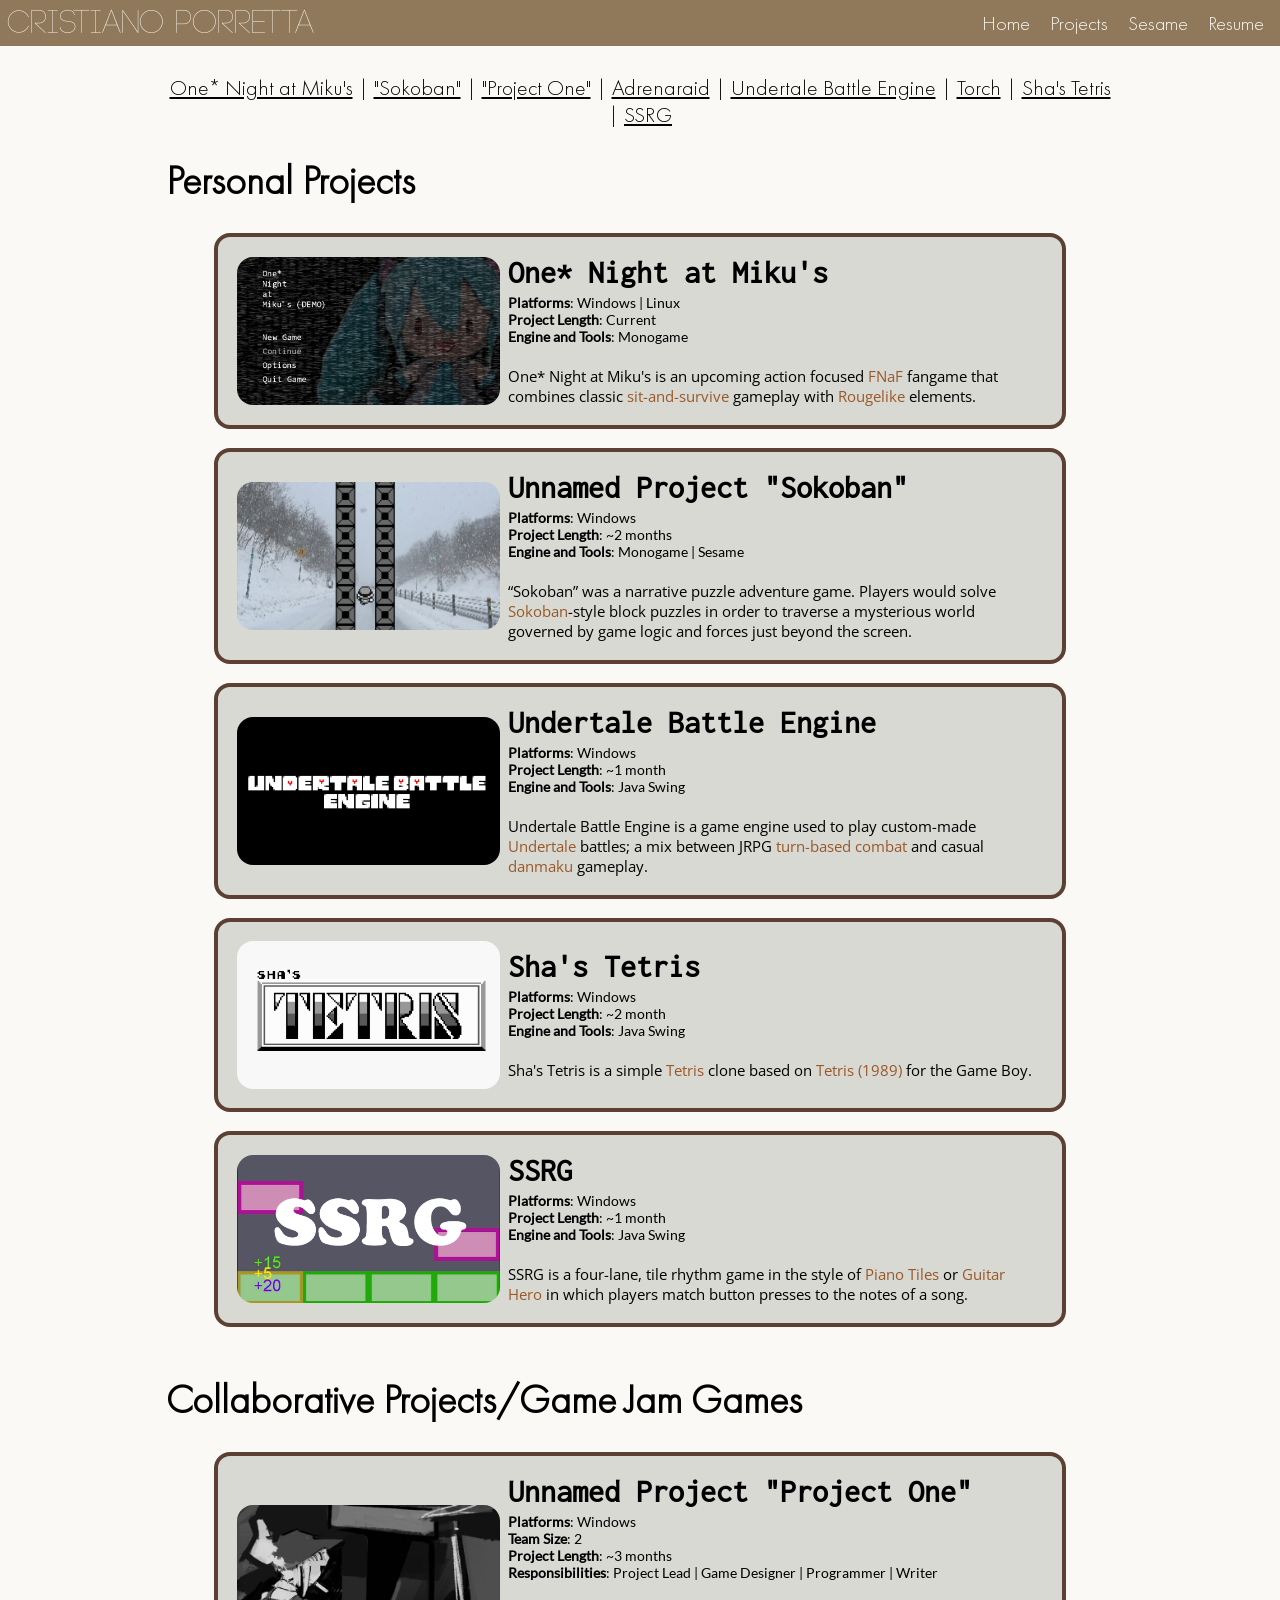
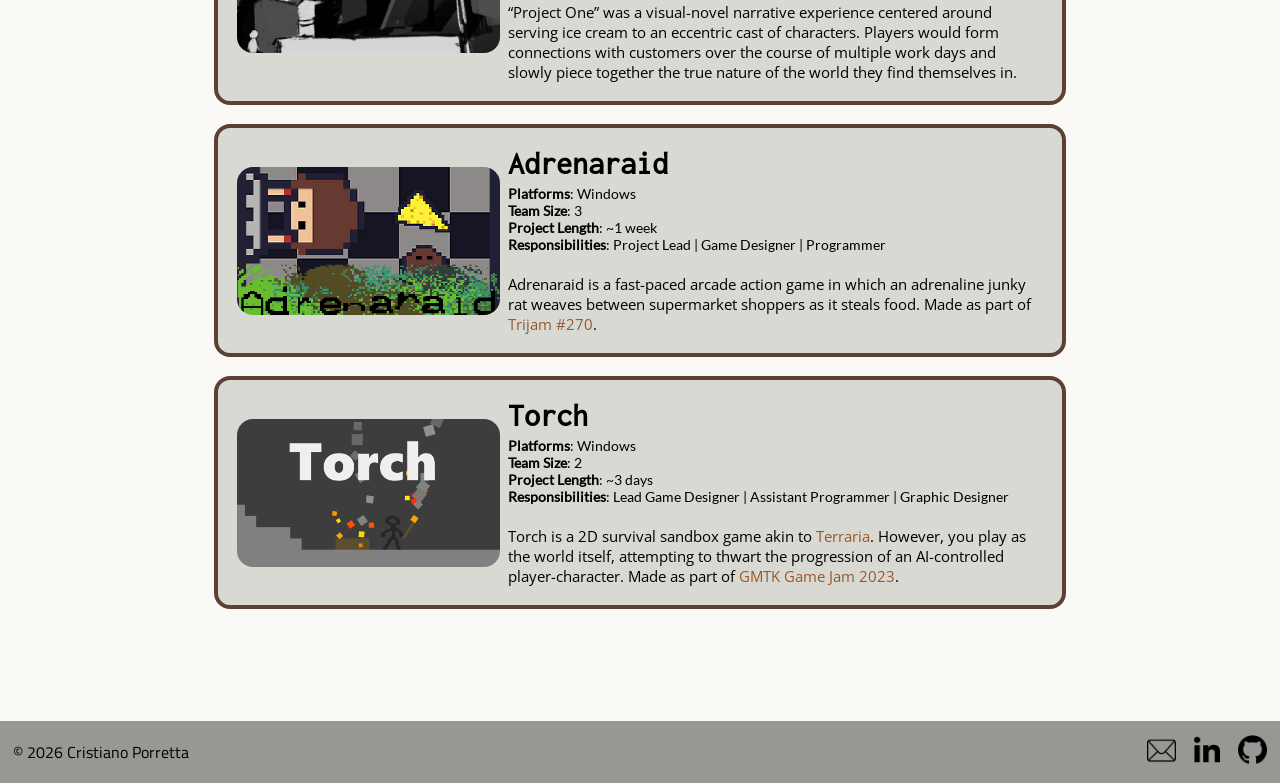
<file: projects/index.html>
<!DOCTYPE html>
<html>
    <head>
        <meta name="viewport" content="width=device-width, initial-scale=1.0">
        <link rel="stylesheet" href="/desktop.css">
        <title>Projects - Cristiano Porretta</title>
    </head>

    <body>
        <div class="navbar">
            <a href="/">Cristiano Porretta</a>
            <div class="navlinks">
                <a href="/index.html">Home</a>
                <a href="/projects/">Projects</a>
                <a href="/projects/sesame.html">Sesame</a>
                <a href="/resume.html">Resume</a>
            </div>
        </div>

        <div id="main">
            <p class="projectdirectory">
                <a href="#onam">One* Night at Miku's</a>
                |
                <a href="#sokoban">"Sokoban"</a>
                |
                <a href="#project-one">"Project One"</a>
                |
                <a href="#adrenaraid">Adrenaraid</a>
                |
                <a href="#ube">Undertale Battle Engine</a>
                |
                <a href="#torch">Torch</a>
                |
                <a href="#tetris">Sha's Tetris</a>
                |
                <a href="#ssrg">SSRG</a>
            </p>

            <h1>Personal Projects</h1>
            <div class="projectcontainer">
                <div class="projectcapsule" id="onam">
                    <a class="jump" href="/projects/onam.html"></a>
                    <img src="/resources/img/capsule/onam.PNG">
                    <div class="projdesc">
                        <h2>One* Night at Miku's</h2>
                        <p class="points">
                            <b>Platforms</b>: Windows | Linux<br>
                            <b>Project Length</b>: Current<br>
                            <b>Engine and Tools</b>: Monogame
                        </p>
                        <p class="blurb">One* Night at Miku's is an upcoming action focused <a href="https://en.wikipedia.org/wiki/Five_Nights_at_Freddy%27s" target="_blank">FNaF</a> fangame that combines classic <a href="https://www.reddit.com/r/fivenightsatfreddys/comments/10ta0nt/is_the_survive_until_6am_gameplay_style/" target="_blank">sit-and-survive</a> gameplay with <a href="https://en.wikipedia.org/wiki/Roguelike" target="_blank">Rougelike</a> elements.</p>
                    </div>
                </div>

                <div class="projectcapsule" id="sokoban">
                    <a class="jump" href="/projects/sokoban.html"></a>
                    <img src="/resources/img/capsule/sokoban.png">
                    <div class="projdesc">
                        <h2>Unnamed Project "Sokoban"</h2>
                        <p class="points">
                            <!-- <b>Responsibilities</b>: Project Lead | Game Designer | Programmer | Writer<br> -->
                            <!-- <b>Team Size</b>: 1<br> -->
                            <b>Platforms</b>: Windows<br>
                            <b>Project Length</b>: ~2 months<br>
                            <b>Engine and Tools</b>: Monogame | Sesame
                        </p>
                        <p class="blurb">“Sokoban” was a narrative puzzle adventure game. Players would solve <a href="https://en.wikipedia.org/wiki/Sokoban" target="_blank">Sokoban</a>-style block puzzles in order to traverse a mysterious world governed by game logic and forces just beyond the screen.</p>
                    </div>
                </div>

                <div class="projectcapsule" id="ube">
                    <a class="jump" href="/projects/ube.html"></a>
                    <img src="/resources/img/capsule/ube.png">
                    <div class="projdesc">
                        <h2>Undertale Battle Engine</h2>
                        <p class="points">
                            <b>Platforms</b>: Windows<br>
                            <b>Project Length</b>: ~1 month<br>
                            <b>Engine and Tools</b>: Java Swing
                        </p>
                        <p class="blurb">Undertale Battle Engine is a game engine used to play custom-made <a href="https://en.wikipedia.org/wiki/Undertale" target="_blank">Undertale</a> battles; a mix between JRPG <a href="https://en.wikipedia.org/wiki/Timekeeping_in_games#Turn-based" target="_blank">turn-based combat</a> and casual <a href="https://en.wikipedia.org/wiki/Bullet_hell" target="_blank">danmaku</a> gameplay.</p>
                    </div>
                </div>

                <div class="projectcapsule" id="tetris">
                    <a class="jump" href="/projects/shas-tetris.html"></a>
                    <img src="/resources/img/capsule/tetris.png">
                    <div class="projdesc">
                        <h2>Sha's Tetris</h2>
                        <p class="points">
                            <b>Platforms</b>: Windows<br>
                            <b>Project Length</b>: ~2 month<br>
                            <b>Engine and Tools</b>: Java Swing
                        </p>
                        <p class="blurb">Sha's Tetris is a simple <a href="https://en.wikipedia.org/wiki/Tetris" target="_blank">Tetris</a> clone based on <a href="https://en.wikipedia.org/wiki/Tetris_(Game_Boy_video_game)" target="_blank">Tetris (1989)</a> for the Game Boy.</p>
                    </div>
                </div>

                <div class="projectcapsule" id="ssrg">
                    <a class="jump" href="/projects/ssrg.html"></a>
                    <img src="/resources/img/capsule/ssrg.png">
                    <div class="projdesc">
                        <h2>SSRG</h2>
                        <p class="points">
                            <b>Platforms</b>: Windows<br>
                            <b>Project Length</b>: ~1 month<br>
                            <b>Engine and Tools</b>: Java Swing
                        </p>
                        <p class="blurb">SSRG is a four-lane, tile rhythm game in the style of <a href="https://en.wikipedia.org/wiki/Piano_Tiles" target="_blank">Piano Tiles</a> or <a href="https://en.wikipedia.org/wiki/Guitar_Hero" target="_blank">Guitar Hero</a> in which players match button presses to the notes of a song.</p>
                    </div>
                </div>
            </div>

            <h1>Collaborative Projects/Game Jam Games</h1>
            <div class="projectcontainer">
                <div class="projectcapsule" id="project-one">
                    <a class="jump" href="/projects/project-one.html"></a>
                    <img src="/resources/img/capsule/project-one.png">
                    <div class="projdesc">
                        <h2>Unnamed Project "Project One"</h2>
                        <p class="points">
                            <b>Platforms</b>: Windows<br>
                            <b>Team Size</b>: 2<br>
                            <b>Project Length</b>: ~3 months<br>
                            <b>Responsibilities</b>: Project Lead | Game Designer | Programmer | Writer
                        </p>
                        <p class="blurb">“Project One” was a visual-novel narrative experience centered around serving ice cream to an eccentric cast of characters. Players would form connections with customers over the course of multiple work days and slowly piece together the true nature of the world they find themselves in.</p>
                    </div>
                </div>

                <div class="projectcapsule" id="adrenaraid">
                    <a class="jump" href="/projects/adrenaraid.html"></a>
                    <img src="/resources/img/capsule/adrenaraid2.png">
                    <div class="projdesc">
                        <h2>Adrenaraid</h2>
                        <p class="points">
                            <b>Platforms</b>: Windows<br>
                            <b>Team Size</b>: 3<br>
                            <b>Project Length</b>: ~1 week<br>
                            <b>Responsibilities</b>: Project Lead | Game Designer | Programmer
                        </p>
                        <p class="blurb">Adrenaraid is a fast-paced arcade action game in which an adrenaline junky rat weaves between supermarket shoppers as it steals food. Made as part of <a>Trijam #270</a>.</p>
                    </div>
                </div>
                
                <div class="projectcapsule" id="torch">
                    <a class="jump" href="/projects/torch.html"></a>
                    <img src="/resources/img/capsule/torch2.png">
                    <div class="projdesc">
                        <h2>Torch</h2>
                        <p class="points">
                            <b>Platforms</b>: Windows<br>
                            <b>Team Size</b>: 2<br>
                            <b>Project Length</b>: ~3 days<br>
                            <b>Responsibilities</b>: Lead Game Designer | Assistant Programmer | Graphic Designer
                        </p>
                        <p class="blurb">Torch is a 2D survival sandbox game akin to <a href="http://en.wikipedia.org/wiki/Terraria" target="_blank">Terraria</a>. However, you play as the world itself, attempting to thwart the progression of an AI-controlled player-character. Made as part of <a href="https://itch.io/jam/gmtk-2023" target="_blank">GMTK Game Jam 2023</a>.</p>
                    </div>
                </div>
            </div>

            <!-- <h1>Unreleased Projects</h1>
            <div class="projectcontainer">
            </div> -->
        </div>
    </body>

    <footer>
        <p>&copy; 2026 Cristiano Porretta</p>
        <div class="socials">
            <a href="mailto:cristiano.porretta.26@gmail.com" target="_blank" draggable="false"><img src="/resources/img/mail.png"></a>
            <a href="https://www.linkedin.com/in/cristiano-porretta-74a4483b9/" target="_blank" draggable="false"><img src="/resources/img/linked.png"></a>
            <a href="https://github.com/ShaShaMan26" target="_blank" draggable="false"><img src="/resources/img/git.png"></a>
        </div>
    </footer>
</html>
</file>
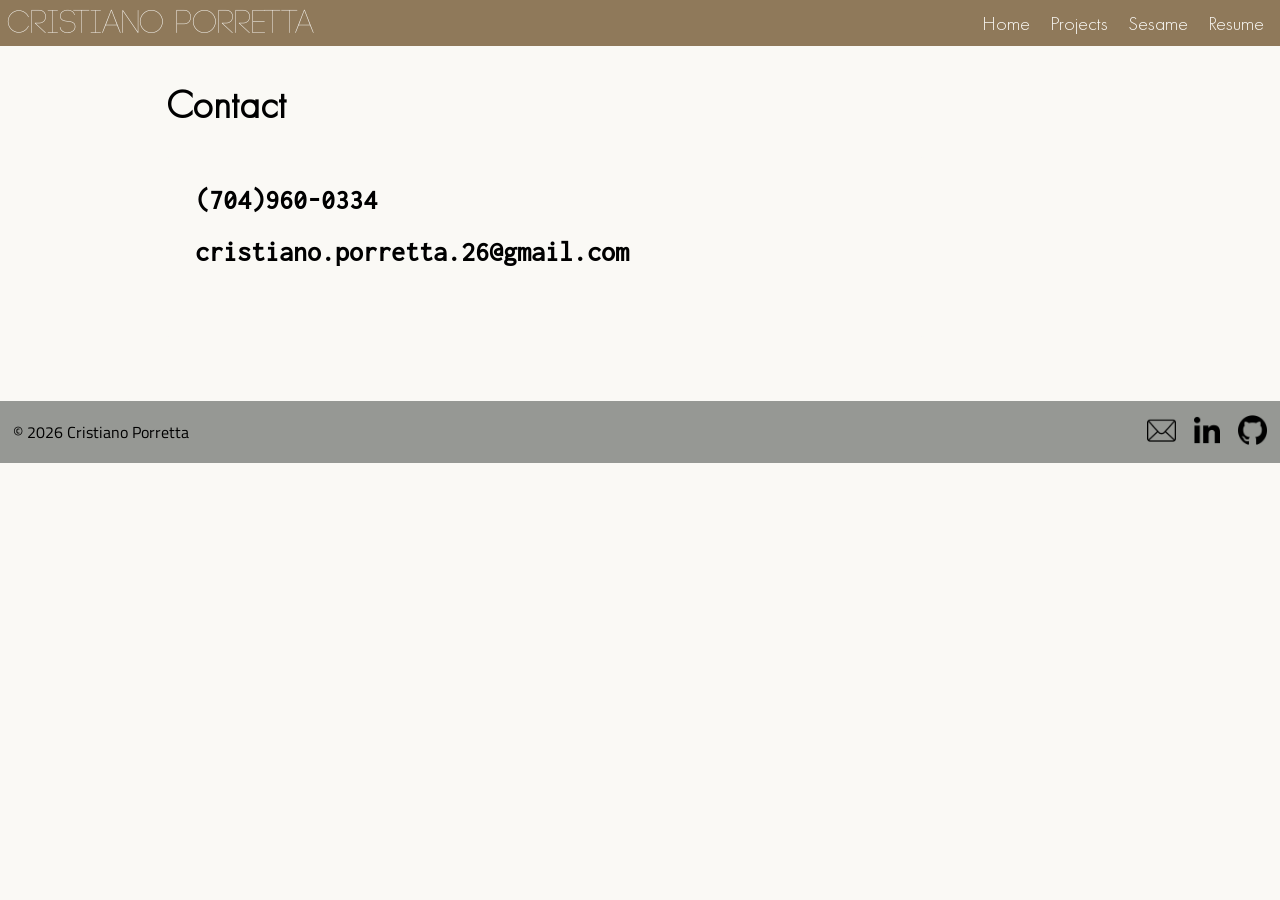
<file: contact.html>
<!DOCTYPE html>
<html>
    <head>
        <link rel="stylesheet" href="/desktop.css">
        <title>Contact - Cristiano Porretta</title>
    </head>

    <body>
        <div class="navbar">
            <a href="/">Cristiano Porretta</a>
            <div class="navlinks">
                <a href="/index.html">Home</a>
                <a href="/projects/">Projects</a>
                <a href="/projects/sesame.html">Sesame</a>
                <a href="/resume.html">Resume</a>
            </div>
        </div>

        <div id="main">
            <h1>Contact</h1>
            <div id="main">
                <h2>(704)960-0334</h2>
                <h2>cristiano.porretta.26@gmail.com</h2>
            </div>
        </div>
    </body>

    <footer>
        <p>&copy; 2026 Cristiano Porretta</p>
        <div class="socials">
            <a href="mailto:cristiano.porretta.26@gmail.com" target="_blank" draggable="false"><img src="/resources/img/mail.png"></a>
            <a href="https://www.linkedin.com/in/cristiano-porretta-74a4483b9/" target="_blank" draggable="false"><img src="/resources/img/linked.png"></a>
            <a href="https://github.com/ShaShaMan26" target="_blank" draggable="false"><img src="/resources/img/git.png"></a>
        </div>
    </footer>
</html>
</file>
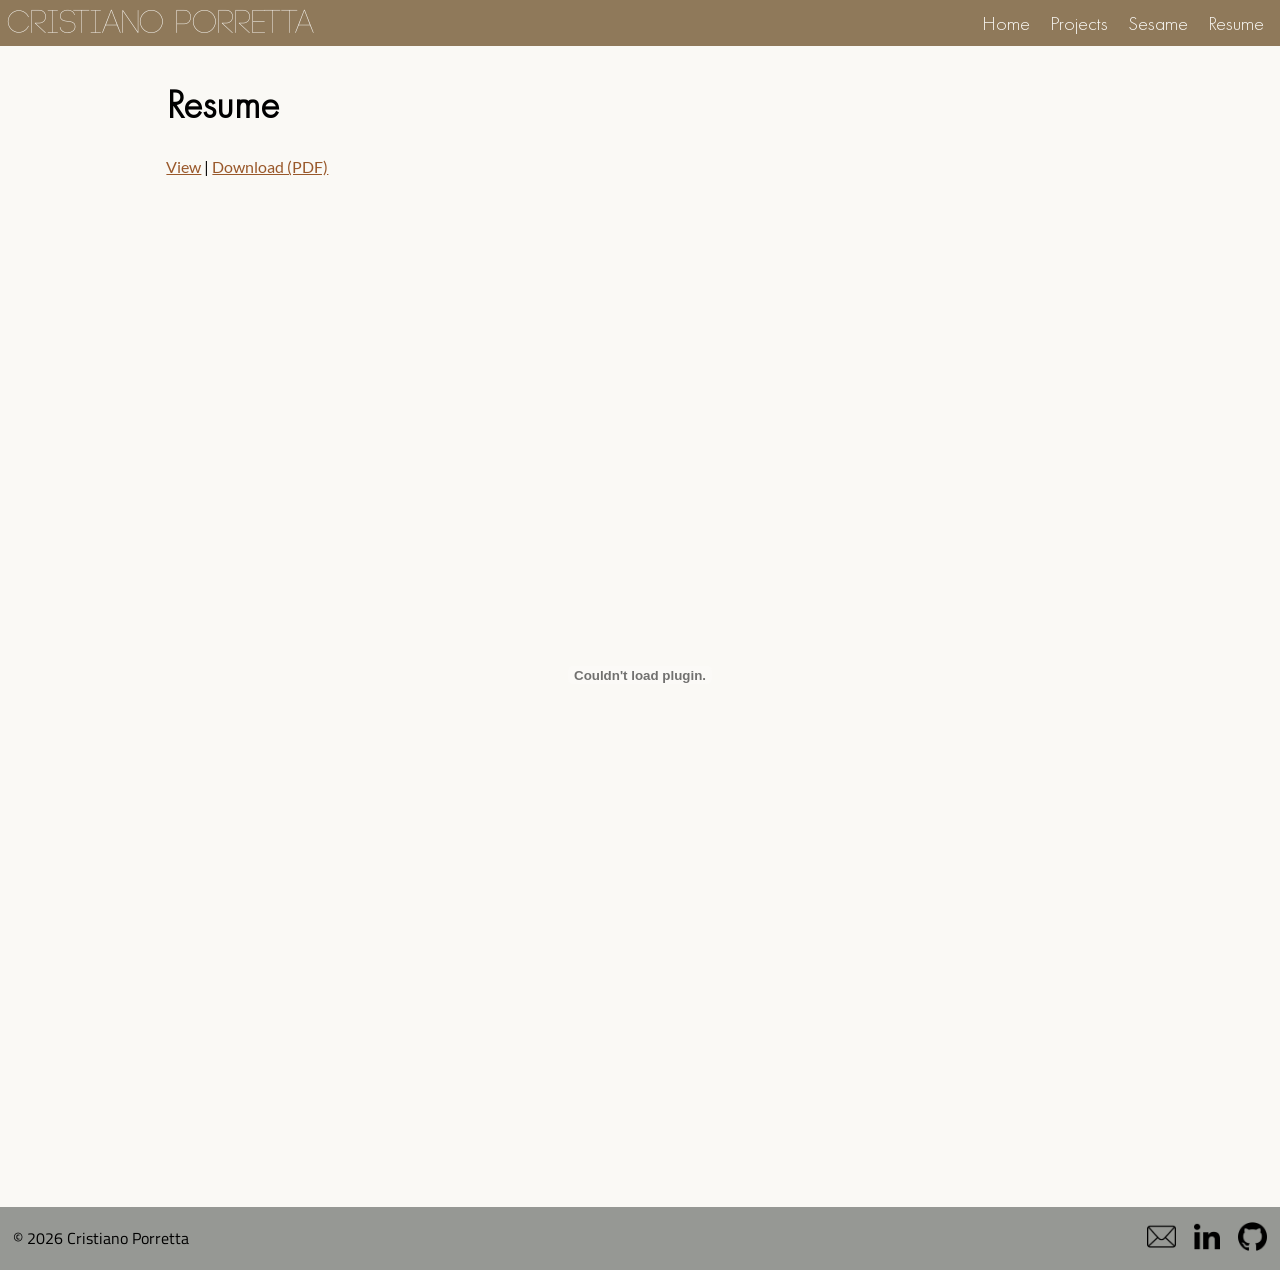
<file: resume.html>
<!DOCTYPE html>
<html>
    <head>
        <meta name="viewport" content="width=device-width, initial-scale=1.0">
        <link rel="stylesheet" href="/desktop.css">
        <title>Resume - Cristiano Porretta</title>
    </head>

    <body>
        <div class="navbar">
            <a href="/">Cristiano Porretta</a>
            <div class="navlinks">
                <a href="/index.html">Home</a>
                <a href="/projects/">Projects</a>
                <a href="/projects/sesame.html">Sesame</a>
                <a href="/resume.html">Resume</a>
            </div>
        </div>

        <div id="main">
            <div id="info">
                <h1>Resume</h1>
                <p>
                    <a href="/resources/resume.pdf" target="_blank">View</a>
                    |
                    <a href="/resources/resume.pdf" download="Resume-Cristiano_Porretta">Download (PDF)</a>
                </p>
            </div>
            <div class="resumeview">
                <embed src="/resources/resume.pdf" type="application/pdf">
            </div>
        </div>
    </body>

    <footer>
        <p>&copy; 2026 Cristiano Porretta</p>
        <div class="socials">
            <a href="mailto:cristiano.porretta.26@gmail.com" target="_blank" draggable="false"><img src="/resources/img/mail.png"></a>
            <a href="https://www.linkedin.com/in/cristiano-porretta-74a4483b9/" target="_blank" draggable="false"><img src="/resources/img/linked.png"></a>
            <a href="https://github.com/ShaShaMan26" target="_blank" draggable="false"><img src="/resources/img/git.png"></a>
        </div>
    </footer>
</html>
</file>
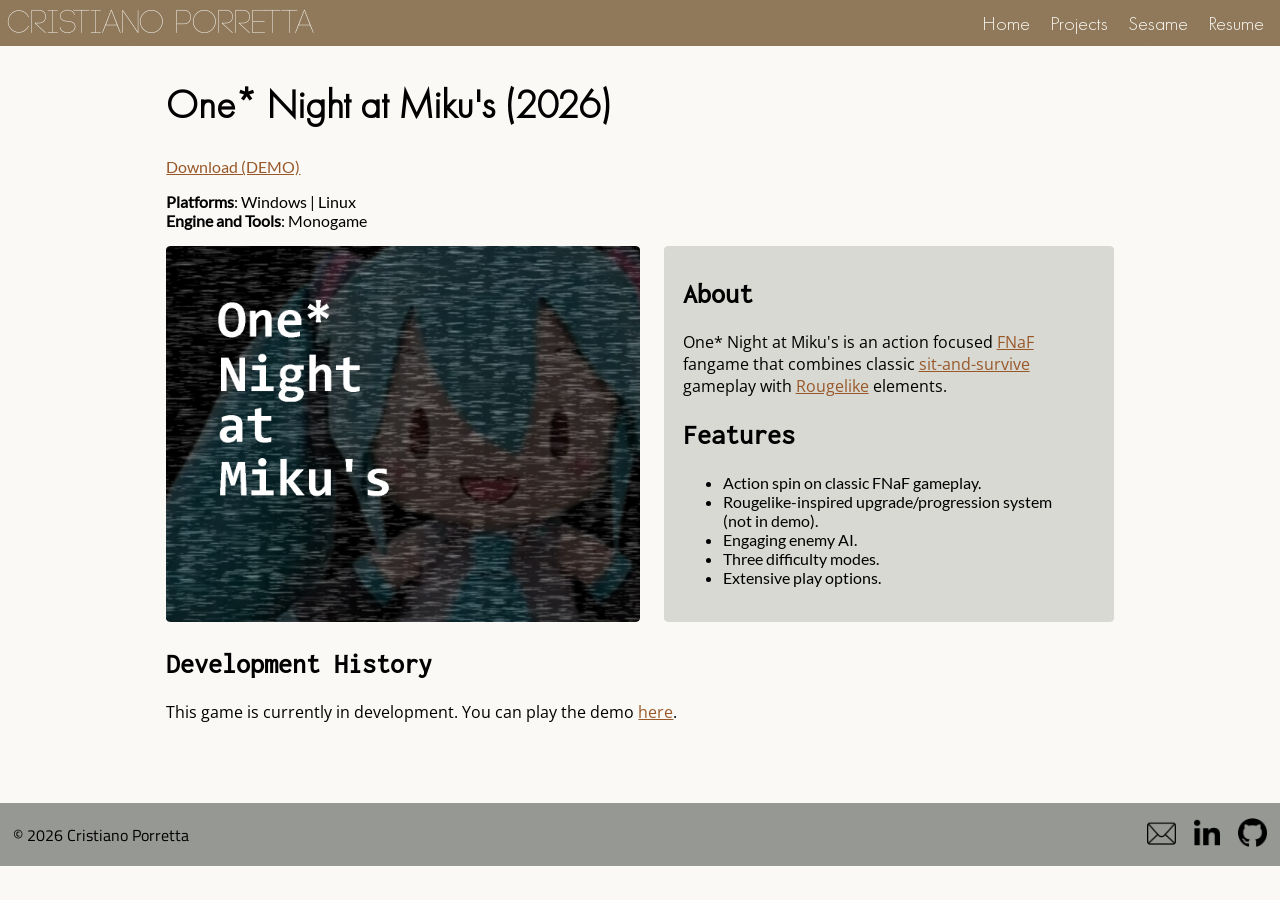
<file: projects/onam.html>
<!DOCTYPE html>
<html>
    <head>
        <meta name="viewport" content="width=device-width, initial-scale=1.0">
        <link rel="stylesheet" href="/desktop.css">
        <title>One* Night at Miku's - Cristiano Porretta</title>
    </head>

    <body>
        <div class="navbar">
            <a href="/">Cristiano Porretta</a>
            <div class="navlinks">
                <a href="/index.html">Home</a>
                <a href="/projects/">Projects</a>
                <a href="/projects/sesame.html">Sesame</a>
                <a href="/resume.html">Resume</a>
            </div>
        </div>
        
        <div id="main">
            <div id = "info">
                <!--name-->
                <h1>One* Night at Miku's (2026)</h1>
                <!--links-->
                <p>
                    <!-- <a href="" target="_blank">GitHub</a> -->
                    <!-- |  -->
                    <a href="https://shashamang.itch.io/one-night-at-mikus-demo" target="_blank">Download (DEMO)</a>
                </p>
                <!--details-->
                <p>
                    <b>Platforms</b>: Windows | Linux<br>
                    <!-- <b>Project Length</b>: Current<br> -->
                    <!-- <b>Skill Focus</b>: <br> -->
                    <b>Engine and Tools</b>: Monogame
                </p>
            </div>

            <div id="sum">
                <!--Overview-->
                <img class="highlightReel" src="/resources/img/onam/capsule.png" alt="">
                <div id="desc">
                    <h2>About</h2>
                    <p>One* Night at Miku's is an action focused <a href="https://en.wikipedia.org/wiki/Five_Nights_at_Freddy%27s" target="_blank">FNaF</a> fangame that combines classic <a href="https://www.reddit.com/r/fivenightsatfreddys/comments/10ta0nt/is_the_survive_until_6am_gameplay_style/" target="_blank">sit-and-survive</a> gameplay with <a href="https://en.wikipedia.org/wiki/Roguelike" target="_blank">Rougelike</a> elements.</p>
                
                    <!--Features-->
                    <h2>Features</h2>
                    <ul>
                        <li>Action spin on classic FNaF gameplay.</li>
                        <li>Rougelike-inspired upgrade/progression system (not in demo).</li>
                        <li>Engaging enemy AI.</li>
                        <li>Three difficulty modes.</li>
                        <li>Extensive play options.</li>
                    </ul>
                </div> 
            </div>

            <div id="detail">
                <!--Development History-->
                <h2>Development History</h2>
                <p>This game is currently in development. You can play the demo <a href="https://shashamang.itch.io/one-night-at-mikus-demo" target="_blank">here</a>.</p>
                
                <!-- <p></p> -->
                <!--// gifs of shit.-->
                <!-- <div class="example">
                    <img src="">
                    <img src="">
                    <img src="">
                </div> -->

                <!-- Reflections
                <h2>Postmortem</h2>
                <p></p> -->
            </div>
        </div>
    </body>

    <footer>
        <p>&copy; 2026 Cristiano Porretta</p>
        <div class="socials">
            <a href="mailto:cristiano.porretta.26@gmail.com" target="_blank" draggable="false"><img src="/resources/img/mail.png"></a>
            <a href="https://www.linkedin.com/in/cristiano-porretta-74a4483b9/" target="_blank" draggable="false"><img src="/resources/img/linked.png"></a>
            <a href="https://github.com/ShaShaMan26" target="_blank" draggable="false"><img src="/resources/img/git.png"></a>
        </div>
    </footer>
</html>
</file>
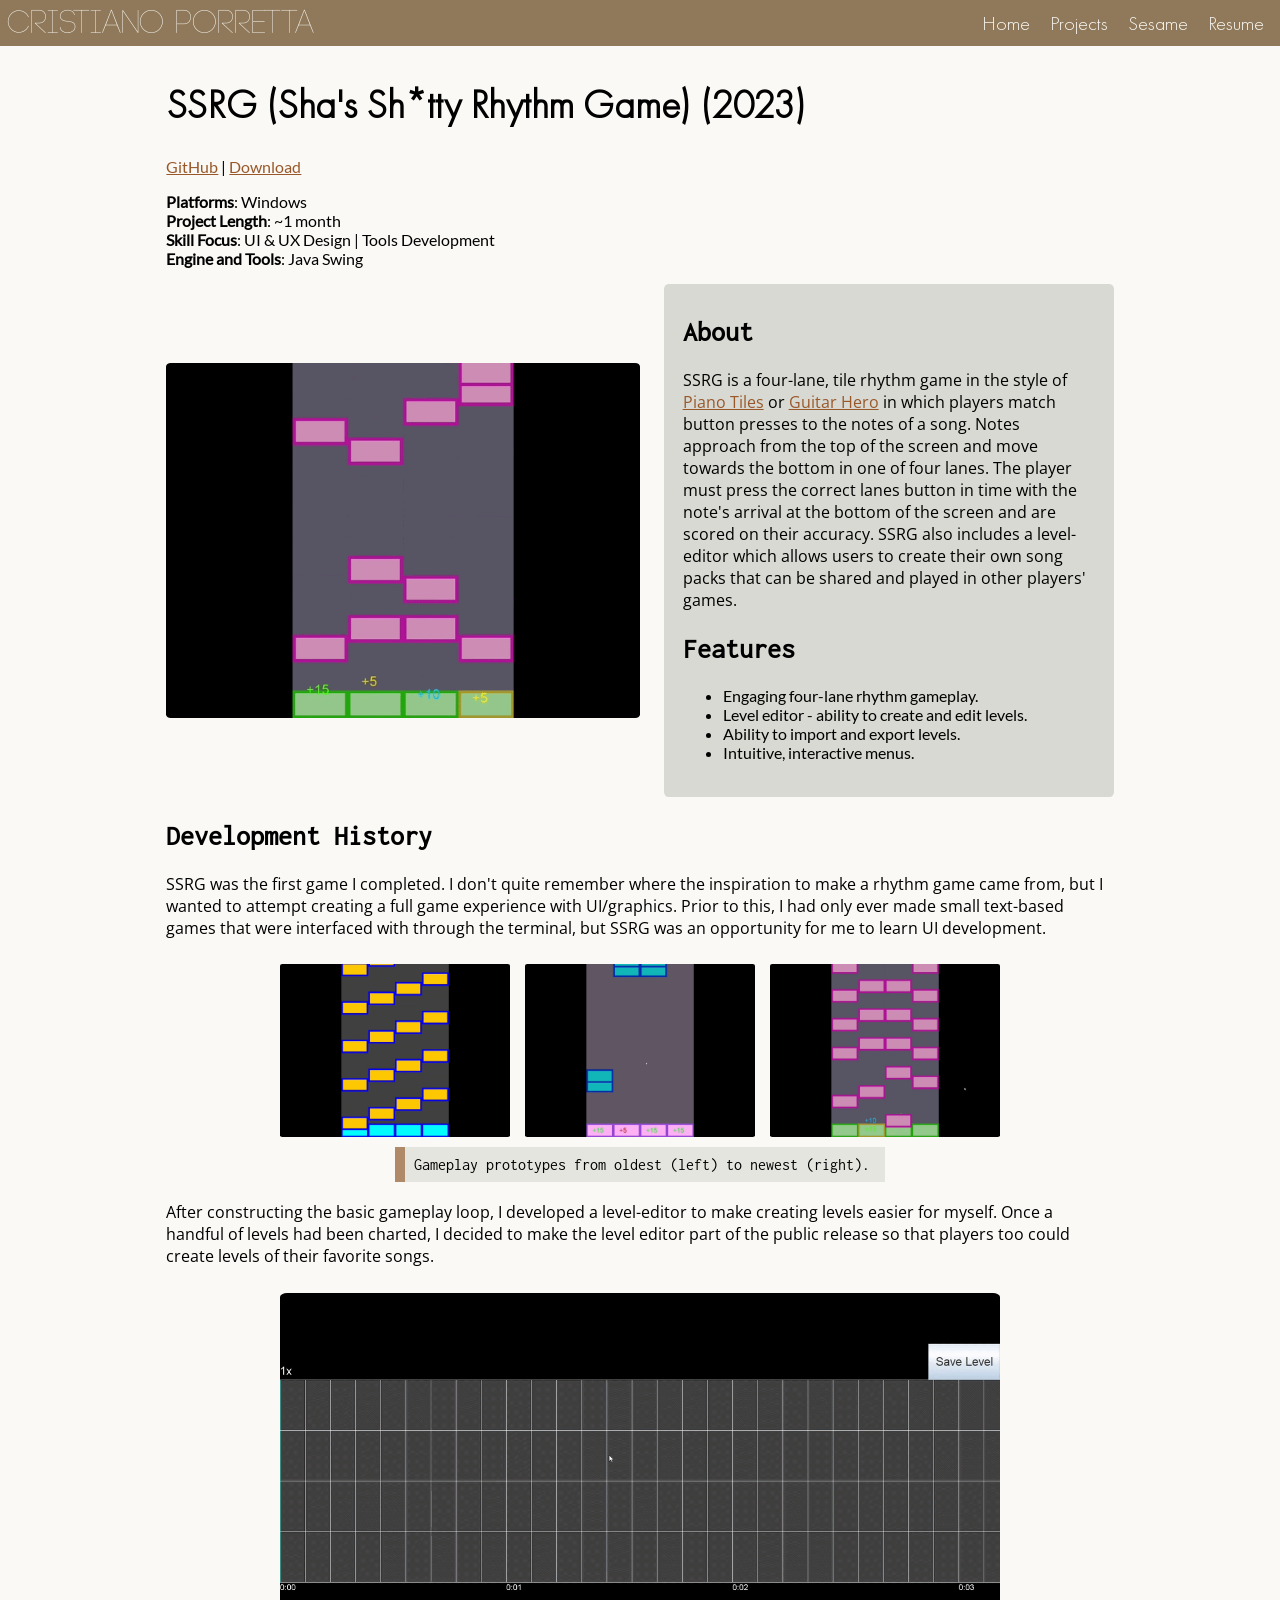
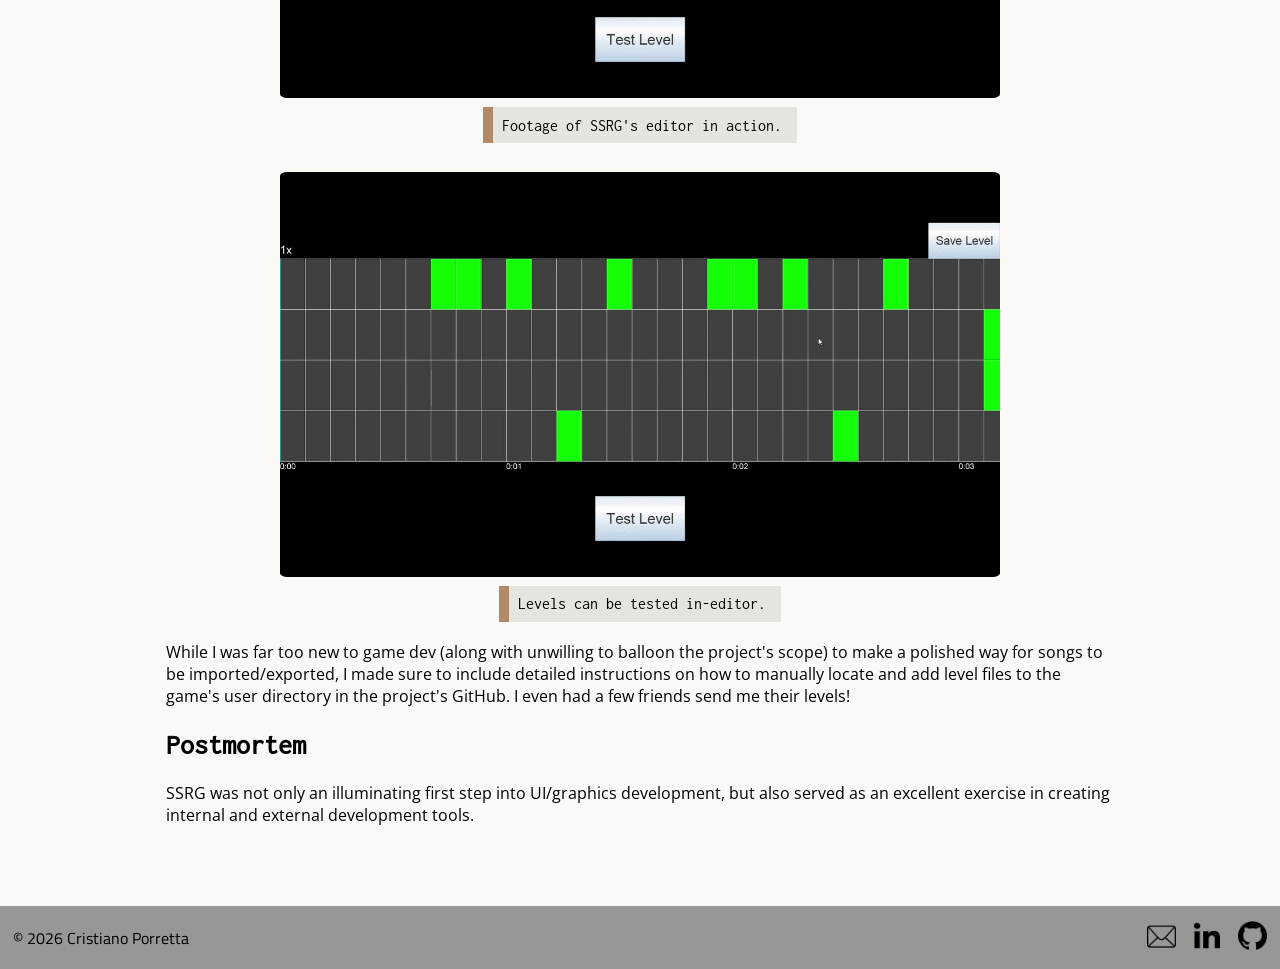
<file: projects/ssrg.html>
<!DOCTYPE html>
<html>
    <head>
        <meta name="viewport" content="width=device-width, initial-scale=1.0">
        <link rel="stylesheet" href="/desktop.css">
        <title>SSRG - Cristiano Porretta</title>
    </head>

    <body>
        <div class="navbar">
            <a href="/">Cristiano Porretta</a>
            <div class="navlinks">
                <a href="/index.html">Home</a>
                <a href="/projects/">Projects</a>
                <a href="/projects/sesame.html">Sesame</a>
                <a href="/resume.html">Resume</a>
            </div>
        </div>
        
        <div id="main">
            <div id = "info">
                <!--name-->
                <h1>SSRG (Sha's Sh*tty Rhythm Game) (2023)</h1>
                <!--links-->
                <p>
                    <a href="https://github.com/ShaShaMan26/SSRG" target="_blank">GitHub</a>
                    | 
                    <a href="https://github.com/ShaShaMan26/SSRG" target="_blank">Download</a>
                </p>
                <!--details-->
                <p>
                    <b>Platforms</b>: Windows<br>
                    <b>Project Length</b>: ~1 month<br>
                    <b>Skill Focus</b>: UI & UX Design | Tools Development<br>
                    <b>Engine and Tools</b>: Java Swing
                </p>
            </div>

            <div id="sum">
                <!--Overview-->
                <img class="highlightReel" src="/resources/gif/ssrg/trailer.gif" alt="">
                <div id="desc">
                    <h2>About</h2>
                    <p>SSRG is a four-lane, tile rhythm game in the style of <a href="https://en.wikipedia.org/wiki/Piano_Tiles" target="_blank">Piano Tiles</a> or <a href="https://en.wikipedia.org/wiki/Guitar_Hero" target="_blank">Guitar Hero</a> in which players match button presses to the notes of a song. Notes approach from the top of the screen and move towards the bottom in one of four lanes. The player must press the correct lanes button in time with the note's arrival at the bottom of the screen and are scored on their accuracy. SSRG also includes a level-editor which allows users to create their own song packs that can be shared and played in other players' games.</p>
                
                    <!--Features-->
                    <h2>Features</h2>
                    <ul>
                        <li>Engaging four-lane rhythm gameplay.</li>
                        <li>Level editor - ability to create and edit levels.</li>
                        <li>Ability to import and export levels.</li>
                        <li>Intuitive, interactive menus.</li>
                    </ul>
                </div> 
            </div>

            <div id="detail">
                <!--Development History-->
                <h2>Development History</h2>
                <p>SSRG was the first game I completed. I don't quite remember where the inspiration to make a rhythm game came from, but I wanted to attempt creating a full game experience with UI/graphics. Prior to this, I had only ever made small text-based games that were interfaced with through the terminal, but SSRG was an opportunity for me to learn UI development.</p>
                <div class="example">
                    <img src="/resources/gif/ssrg/proto1.gif">
                    <img src="/resources/gif/ssrg/proto2.gif">
                    <img src="/resources/gif/ssrg/proto3.gif">
                </div>
                <div class="example-caption">
                    <div class="bar"></div>
                    <figcaption>Gameplay prototypes from oldest (left) to newest (right).</figcaption>
                </div>

                <p>After constructing the basic gameplay loop, I developed a level-editor to make creating levels easier for myself. Once a handful of levels had been charted, I decided to make the level editor part of the public release so that players too could create levels of their favorite songs.</p>
                <div class="example">
                    <img src="/resources/gif/ssrg/editor2.gif">
                </div>
                <div class="example-caption">
                    <div class="bar"></div>
                    <figcaption>Footage of SSRG's editor in action.</figcaption>
                </div>
                <div class="example">
                    <img src="/resources/gif/ssrg/editor.gif">
                </div>
                <div class="example-caption">
                    <div class="bar"></div>
                    <figcaption>Levels can be tested in-editor.</figcaption>
                </div>

                <p>While I was far too new to game dev (along with unwilling to balloon the project's scope) to make a polished way for songs to be imported/exported, I made sure to include detailed instructions on how to manually locate and add level files to the game's user directory in the project's GitHub. I even had a few friends send me their levels!</p>

                <!--Reflections-->
                <h2>Postmortem</h2>
                <p>SSRG was not only an illuminating first step into UI/graphics development, but also served as an excellent exercise in creating internal and external development tools.</p>
            </div>
        </div>
    </body>

    <footer>
        <p>&copy; 2026 Cristiano Porretta</p>
        <div class="socials">
            <a href="mailto:cristiano.porretta.26@gmail.com" target="_blank" draggable="false"><img src="/resources/img/mail.png"></a>
            <a href="https://www.linkedin.com/in/cristiano-porretta-74a4483b9/" target="_blank" draggable="false"><img src="/resources/img/linked.png"></a>
            <a href="https://github.com/ShaShaMan26" target="_blank" draggable="false"><img src="/resources/img/git.png"></a>
        </div>
    </footer>
</html>
</file>
<file: desktop.css>
@font-face {
    font-family: open-sans;
    src: url(/resources/font/opensans-reg.ttf);
}
@font-face {
    font-family: inconsolata;
    src: url(/resources/font/inconsolata-reg.ttf);
}
@font-face {
    font-family: lato;
    src: url(/resources/font/lato-reg.ttf);
}
@font-face {
    font-family: futura;
    src: url(/resources/font/futura-light.ttf);
}
@font-face {
    font-family: titillium;
    src: url(/resources/font/titillium-reg.ttf);
}
@font-face {
    font-family: sreda;
    src: url(/resources/font/sreda.ttf);
}
@font-face {
    font-family: code;
    src: url(/resources/font/code-light.otf);
}
@font-face {
    font-family: code-bold;
    src: url(/resources/font/code-bold.otf);
}

:root {
    /* color-scheme: light only; */
}

body {
    margin: 0;
    display: flex;
    flex-direction: column;
    justify-content: center;
    align-items: center;
    /* background-color: #fcfcfc; */
    /* background-color: #f5f6fa; */
    background-color: #FAF9F5;
}

@media screen and (max-width: 768px) {
    #main {
        width: 100%;
        a {
            text-decoration: none;
        }
        img {
            border-radius: 15px;
        }
        h1 {
            font-size: 2rem;
            margin-top: 1%;
            margin-bottom: 2%;
            text-align: center;
        }
        h2 {
            font-size: 1.75rem;
        }
    }
}
@media screen and (min-width: 768px) {
    #main {
        width: 80%;
        a:hover {
            color: #b08968;
        }
        img {
            border-radius: 1%;
        }
        h1 {
            font-size: 2.5rem;
        }
        h2 {
            font-size: 1.75rem;
        }
    }
}
#main {
    background-color: #FAF9F5;
    box-sizing: border-box;
    padding: .5% 3% 5% 3%;
    /* margin-top: 1%;
    margin-bottom: 1.5%; */

    border-radius: .5%;
    
    h1 {
        font-family: futura;
    }
    h2 {
        font-family: inconsolata;
    }
    li {
        font-family: lato;
        max-width: 90%;
    }
    a {
        color: #99582a;
    }
    img {
        pointer-events: none;
        user-select: none;
        width: 100%;
        height: 100%;
    }
}

#info {
    p {
        font-family: lato;
    }
}
#sum {
    display: inline-flex;
}
#desc {
    width: 100%;
    height: 100%;
    background-color: #abb0a570;
    box-sizing: border-box;
    p {
        font-family: open-sans;
    }
}
.highlightReel {
    /* pointer-events: none;
    user-select: none;
    width: 100%;
    height: 100%;
    border-radius: 1%; */
    /* width: 50% !important; */
}
@media screen and (max-width: 768px) {
    #info {
        p {
            /* font-size: 1.15rem; */
            display: none;
        }
    }
    #sum {
        justify-content: center;
        flex-wrap: wrap;
    }
    #desc {
        margin-top: 2%;
        width: 100%;
        padding: 0% 4% 3% 4%;
        border-radius: 20px;
        p {
            font-size: .9rem;
        }
        h2 {
            margin-bottom: 2.5%;
        }
        ul {
            margin: 0;
            margin-bottom: 5%;
        }
        li {
            font-size: .9rem;
        }
    }
    .highlightReel {
        width: 90% !important;
    }
}
@media screen and (min-width: 768px) {
    #info {

    }
    #sum {
        gap: 2.5%;
        justify-content: space-between;
        flex-wrap: nowrap;
        align-items: center;
    }
    #desc {
        padding: 1% 2% 2% 2%;
        border-radius: 1%;
        width: 50% !important;
    }
    .highlightReel {
        width: 50% !important;
    }
}

#detail {
    p {
        font-family: open-sans;
    }
}
.example {
    width: 100%;
    overflow: auto;
    box-sizing: border-box;
    display: flex;
    gap: 2%;
    justify-content: center;
    flex-wrap: nowrap;

    img {
        min-width: 0;
        min-height: 0;
    }
    .singleimg {
        max-width: 60% !important;
    }
}
.example-caption {
    margin-top: -1%;
    margin-bottom: 2%;
    display: flex;
    justify-content: center;
    figcaption {
        background-color: #abb0a546;
        font-family: inconsolata;
        /* padding: 1% 1.5% 1% 1%; */
    }
}
.bar {
    background-color: #b08968;
}
@media screen and (max-width: 768px) {
    #detail {
        /* font-size: 1rem; */
        li {
            margin-bottom: 2%;
        }
    }
    .example {
        padding: 1% 0% 2% 0%;
        img {
            /* max-height: 50%; */
        }
        .singleimg {
            max-width: 85% !important;
        }
    }
    .example-caption {
        font-size: .85rem;
        figcaption {
            padding: 2% 2.5% 2% 2%;
        }
    }
    .bar
    {
        width: 1.5%;
    }
}
@media screen and (min-width: 768px) {
    #detail {

    }
    .example {
        padding: 1% 12% 2% 12%;
        img {
            max-height: 50%;
        }
        .singleimg {
            max-width: 60% !important;
        }
    }
    .example-caption {
        figcaption {
            padding: 1% 1.5% 1% 1%;
        }
    }
    .bar
    {
        width: 1%;
    }
}

.projectdirectory {
    text-align: center;
    font-family: futura;
    font-size: 1.35rem;
    a {
        color: black !important;
    }
    a:hover {
        text-decoration-color: #b08968;
    }
}

.projectcontainer {
    width: 100%;
    margin-bottom: 5%;
}
.projectcapsule {
    scroll-margin-top: 30vh;
    position: relative;
    box-sizing: border-box;
    background-color: #abb0a570;
    border-color: #5C4033;
    border-style: solid;
}
.projectcapsule .jump {
    left: 0;
    right: 0;
    position: absolute;
    z-index: 10;
    width: 100%;
    height: 100%;
}
.projectcapsule img {
    flex-grow: 1;
    flex-shrink: 1;
    flex-basis: auto;
    border-radius: inherit !important;
    aspect-ratio: 16/9;
    min-height: 100%;
}
.projdesc {
    height: 100%;
    flex-grow: 2;
    flex-basis: auto;
    flex-shrink: 0;
}
.projdesc h2 {
    margin: 0;
}
.projdesc .points {
    font-family: lato;
}
.projdesc .blurb {
    font-family: open-sans;
    font-size: .95rem;
    margin: 0;
    a {
        text-decoration: none;
    }
}
@media screen and (max-width: 768px) {
    .projectdirectory {
        display: none;
    }
    .projectcapsule {
        padding: 2% 3% 3% 2%;
        margin: 0% 1% 3% 1%;
        border-width: .25rem;
        border-radius: 16px;
        display: flex;
        align-items: center;
        gap: 2.5%;
    }
    .projectcapsule img {
        width: 50% !important;
    }
    .projdesc {
        width: 50%;
    }
    .projdesc .blurb {
        display: none;
    }
    .projdesc h2 {
        font-size: 1.5rem !important;
    }
    .projdesc .points {
        font-size: .8rem;
        margin: 3% 0 0% 0;
    }
}
@media screen and (min-width: 768px) {
    .projectcapsule:hover {
        box-shadow: 0px 7px 4px rgba(0, 0, 0, 0.5);
        transition: box-shadow .2s ease;
        border-color: #99582a;
        transition: border-color .2s ease;
    }
    .projectcapsule {
        padding: 2% 3% 2% 2%;
        margin: 0% 5% 2% 5%;
        border-width: .25rem;
        border-radius: 16px;
        display: flex;
        align-items: center;
        gap: 1%;
    }
    .projectcapsule img {
        width: 33% !important;
    }
    .projdesc {
        width: 66%;
    }
    .projdesc h2 {
        font-size: 2rem !important;
    }
    .projdesc .points {
        font-size: .9rem;
        margin: 1% 0 4% 0;
    }
}

footer {
    background-color: #898b87e0;
    width: 100%;
    display: inline-flex;
    align-content: center;
    box-sizing: border-box;
    padding: .25% 1% .25% 1%;
    img {
        width: 100%;
        height: 100%;
    }
    p {
        font-family: titillium;
    }
}
.socials {
    display: flex;
}
@media screen and (max-width: 768px) {
    footer {
        flex-wrap: wrap;
        p {
            display: none;
        }
    }
    .socials {
        justify-content: space-evenly;
        align-items: center;
        width: 100%;
        margin: 2% 1% 2% 1%;
        gap: 10%;
        img {
            width: auto;
            height: 35px;
        }
    }
}
@media screen and (min-width: 768px) {
    footer {
        justify-content: space-between;
    }
    .socials {
        align-items: center;
        margin-left: auto;
        gap: 15%;
        max-width: 120px;
        img:hover{
            opacity: 50%;
            transition: opacity .2s ease;
        }
    }
}

.navbar {
    background-color: #8f795a;
    width: 100%;
    display: flex;
    position: sticky;
    top: 0;
    z-index: 100;
    margin: 0;
    padding: 0;
    align-items: center;
}
.navbar a {
    color: #FAF9F5;
    font-family: code;
    text-decoration: none;
}
.navbar .navlinks {
    display: inline-grid;
    grid-auto-flow: column;
    text-align: center;
}
.navbar .navlinks a {
    text-decoration: none;
    color: #FAF9F5;
    box-sizing: border-box;
    font-family: futura;
}
@media screen and (max-width: 768px) {
    .navbar {
        flex-wrap: wrap;
        justify-content: center;
    }
    .navbar a {
        margin: 0 0 0 .55%;
        padding: 0;
        font-size: 2rem;
        display: none;
    }
    .navbar .navlinks {
        width: 100%;
    }
    .navbar .navlinks a {
        border-right: solid;
        border-color: #FAF9F5;
        border-width: 1px;
        font-size: 1.6rem;
        padding-top: 8px;
        padding-bottom: 5px;
        display: block;
        font-family: code;
    }
    .navbar .navlinks a:last-child {
        border-right: none;
    }
}
@media screen and (min-width: 768px) {
    .navbar {
        justify-content: space-between;
    }
    .navbar a {
        margin: 0 0 0 .55%;
        padding: 0;
        font-size: 2rem;
    }
    .navbar .navlinks {
        margin-right: .5%;
    }
    .navbar .navlinks a {
        padding: 10px;
        font-size: 1.25rem;
        grid-auto-columns: 1fr;
    }
    .navbar .navlinks a:hover {
        background-color: rgba(0, 0, 0, 0.05);
    }
}

embed {
    width: 100%;
    height: 100%;
}
.resumeview {
    width: 100%;
    aspect-ratio: 1 / 1;
    box-sizing: border-box;
}
@media screen and (min-width: 768px) {
    .resumeview {
        padding: 2% 10% 0 10%;
    }
}

.showcase {
    margin-bottom: 3%;
    h1 {
        font-family: code-bold !important;
        margin-bottom: 0;
    }
    h2 {
        margin: 0;
        font-family: futura !important;
    }
    img {
        max-width: 50%;
        pointer-events: all !important;
        user-select: all !important;
    }
    img:hover {
        opacity: 65%;
        transition: opacity .3s ease;
    }
}
.bio {
    display: flex;
    justify-content: space-between;
    gap: 2%;
    align-items: center;
    margin-top: 2%;
    .biotext {
        font-family: open-sans;
        background-color: #abb0a570;
        border-radius: 16px;
        box-sizing: border-box;
        h2 {
            margin: 0;
        }
    }
}
@media screen and (max-width: 768px) {
    .showcase {
        h1 {
            margin-top: 1.5%;
        }
        h2 {
            font-size: 1.35rem !important;
            text-align: center;
            margin-bottom: 5%;
        }
    }
    .bio {
        font-size: 1rem;
        flex-wrap: wrap;
        img {
            display: none;
        }
        .biotext
        {
            width: 100%;
            padding: 2% 4% 2% 4%;
            h2 {
                font-size: 2rem !important;
            }
        }
    }
}
@media screen and (min-width: 768px) {
    .showcase {
        h2 {
            font-size: 1.75rem !important;
        }
    }
    .bio {
        font-size: 1.2rem;
        img {
            width: 40% !important;
        }
        .biotext
        {
            width: 60%;
            padding: 2% 2% 2% 2%;
            h2 {
                font-size: 2.5rem !important;
            }
        }
    }
}
</file>
